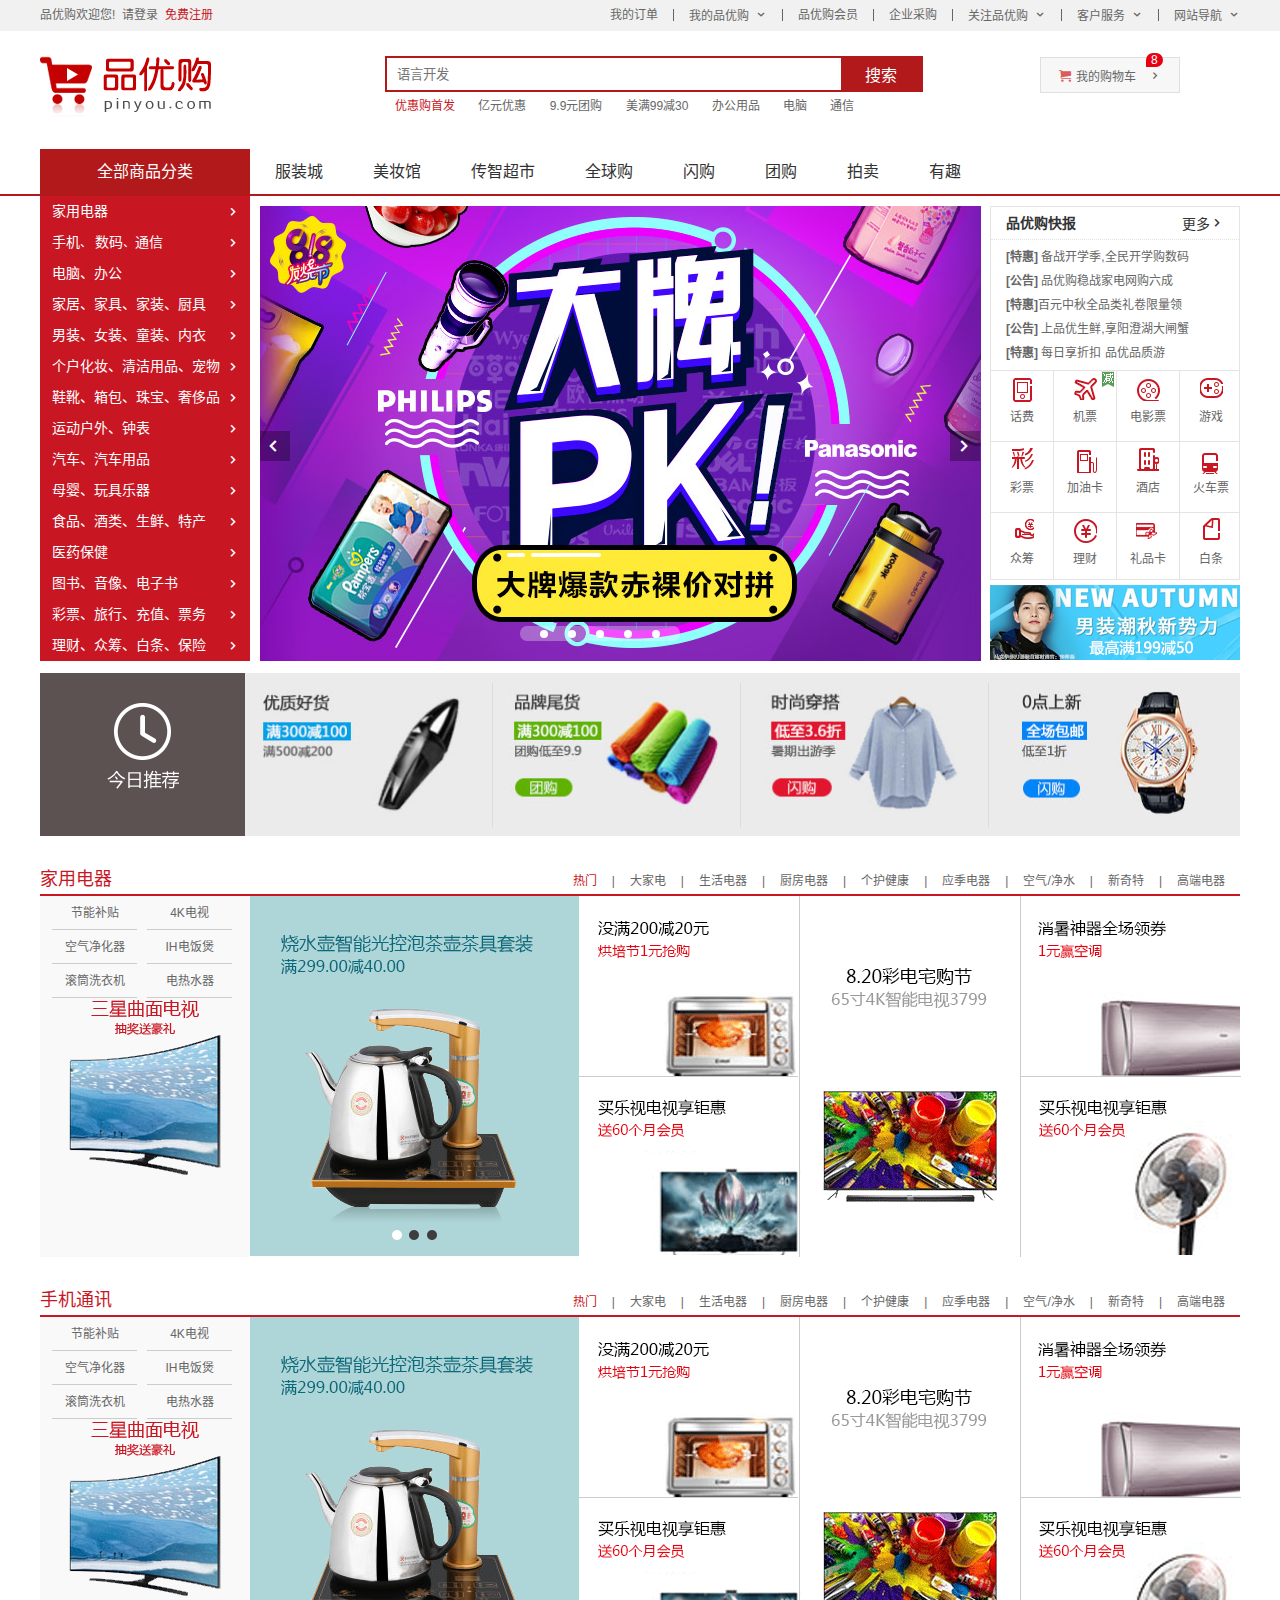
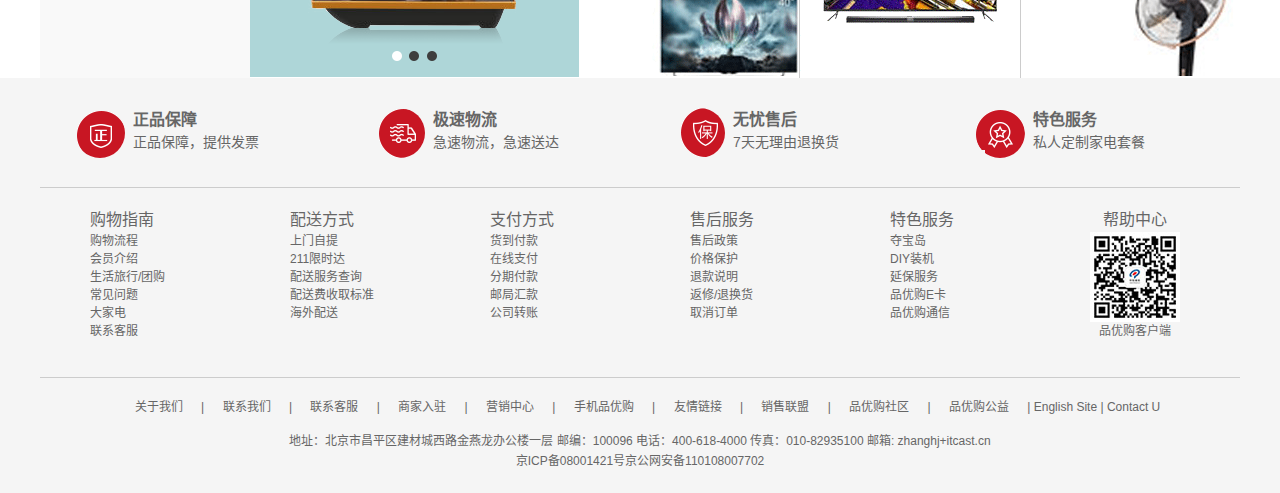
<file: web/index.html>
<!DOCTYPE html>
<html lang="zh-CN">

<head>
    <meta charset="UTF-8">
    <meta http-equiv="X-UA-Compatible" content="IE=edge">
    <meta name="viewport" content="width=device-width, initial-scale=1.0">
    <title>品优购商城-正品低价、品质保障、配送及时、轻松购物！</title>
    <!-- description网站说明 -->
    <meta name="description" content="京东JD.COM-专业的综合网上购物商城，为您提供正品低价的购物选择、优质便捷的服务体验。商品来自全球数十万品牌商家，
        囊括家电、手机、电脑、服装、居家、母婴、美妆、个护、食品、生鲜等丰富品类，满足各种购物需求。" />
    <!-- Keywords关键字 -->
    <meta name="Keywords" content="网上购物,网上商城,家电,手机,电脑,服装,居家,母婴,美妆,个护,食品,生鲜,京东" />
    <!-- 引入网站图标 -->
    <link rel="shortcut icon" href="favicon.ico" />
    <!-- 初始化代码 -->
    <link rel="stylesheet" href="css/base.css">
    <!-- 公共样式 -->
    <link rel="stylesheet" href="css/common.css">
    <!-- 主要内容部分 -->
    <link rel="stylesheet" href="css/index.css">
</head>

<body>
    <!-- 快捷导航模块 start-->
    <section class="shortcut">
        <div class="w">
            <div class="fl">
                <ul>
                    <li>品优购欢迎您!&nbsp;&nbsp;</li>
                    <li>
                        <a href="#">请登录</a>&nbsp;&nbsp;<a href="register.html" class="style_red">免费注册</a>
                    </li>
                </ul>
            </div>
            <div class="fr">
                <ul>
                    <li>我的订单</li>
                    <li></li>
                    <li class="font-icon">我的品优购</li>
                    <li></li>
                    <li>品优购会员</li>
                    <li></li>
                    <li> 企业采购</li>
                    <li></li>
                    <li class="font-icon">关注品优购</li>
                    <li></li>
                    <li class="font-icon">客户服务</li>
                    <li></li>
                    <li class="font-icon">网站导航</li>
                </ul>
            </div>
        </div>
    </section>
    <!-- 快捷导航模块 end-->
    <!-- 头部模块 start -->
    <header class="header w">
        <!-- logo模块 -->
        <div class="logo">
            <h1>
                <a href="index.html" title="品优购商城">品优购商城</a>
            </h1>
        </div>
        <!-- 搜索模块 -->
        <div class="search">
            <input type="search" name="" id="" placeholder="语言开发">
            <button>搜索</button>
        </div>
        <!-- hotwords模块 -->
        <div class="hotwords">
            <a href="#" class="style_red">优惠购首发</a>
            <a href="#">亿元优惠</a>
            <a href="#"> 9.9元团购</a>
            <a href="#">美满99减30</a>
            <a href="#"> 办公用品 </a>
            <a href="#">电脑</a>
            <a href="#">通信</a>
        </div>
        <!-- 购物车模块 -->
        <div class="shopcar">我的购物车
            <i class="count">8</i>
        </div>
    </header>
    <!-- 头部模块 end -->
    <!-- 导航栏模块 start -->
    <nav class="nav">
        <div class="w">
            <div class="dropdown">
                <div class="dt"><a href="#">全部商品分类</a></div>
                <div class="dd">
                    <ul>
                        <li><a href="#">家用电器</a> </li>
                        <li><a href="list.html">手机</a>、 <a href="#">数码</a>、<a href="#">通信</a> </li>
                        <li><a href="#">电脑、办公</a> </li>
                        <li><a href="#">家居、家具、家装、厨具</a> </li>
                        <li><a href="#">男装、女装、童装、内衣</a> </li>
                        <li><a href="#">个户化妆、清洁用品、宠物</a> </li>
                        <li><a href="#">鞋靴、箱包、珠宝、奢侈品</a> </li>
                        <li><a href="#">运动户外、钟表</a> </li>
                        <li><a href="#">汽车、汽车用品</a> </li>
                        <li><a href="#">母婴、玩具乐器</a> </li>
                        <li><a href="#">食品、酒类、生鲜、特产</a> </li>
                        <li><a href="#">医药保健</a> </li>
                        <li><a href="#">图书、音像、电子书</a> </li>
                        <li><a href="#">彩票、旅行、充值、票务</a> </li>
                        <li><a href="#">理财、众筹、白条、保险</a> </li>
                    </ul>
                </div>
            </div>
            <div class="navitems">
                <ul>
                    <li><a href="#">服装城</a></li>
                    <li><a href="#"> 美妆馆 </a></li>
                    <li><a href="#">传智超市</a></li>
                    <li><a href="#">全球购 </a></li>
                    <li><a href="#">闪购 </a></li>
                    <li><a href="#">团购</a></li>
                    <li><a href="#"> 拍卖 </a></li>
                    <li><a href="#"> 有趣</a></li>
                </ul>
            </div>
        </div>
    </nav>
    <!-- 导航栏模块 end -->
    <!-- 主题内容部分main模块 start -->
    <div class="w">
        <div class="main">
            <div class="focus">
                <ul>
                    <li>
                        <img src="images/图层179.png" alt="">
                    </li>
                </ul>
                <div class="focus_left"></div>
                <div class="focus_right"></div>
                <div class="focus_bottom">
                    <ul class="yuandian">
                        <li></li>
                        <li></li>
                        <li></li>
                        <li></li>
                        <li></li>
                    </ul>
                </div>
            </div>
            <div class="newsflash">
                <div class="news">
                    <div class="news_top">
                        <h5>品优购快报</h5>
                        <a href="#">更多</a>
                    </div>
                    <div class="news_bottom">
                        <ul>
                            <li><a href="#"><strong>[特惠]</strong> 备战开学季,全民开学购数码</a></li>
                            <li><a href="#"><strong>[公告]</strong> 品优购稳战家电网购六成</a></li>
                            <li><a href="#"><strong>[特惠]</strong>百元中秋全品类礼卷限量领</a></li>
                            <li><a href="#"><strong>[公告]</strong> 上品优生鲜,享阳澄湖大闸蟹</a></li>
                            <li><a href="#"><strong>[特惠]</strong> 每日享折扣 品优品质游</a></li>
                        </ul>
                    </div>
                </div>
                <div class="lifeservice">
                    <ul>
                        <li>
                            <i></i>
                            <p>话费</p>
                        </li>
                        <li>
                            <div class="chatu"></div>
                            <i class="i2"></i>
                            <p>机票</p>
                        </li>
                        <li>
                            <i class="i3"></i>
                            <p>电影票</p>
                        </li>
                        <li>
                            <i class="i4"></i>
                            <p>游戏</p>
                        </li>
                        <li>
                            <i class="i5"></i>
                            <p>彩票</p>
                        </li>
                        <li>
                            <i class="i6"></i>
                            <p>加油卡</p>
                        </li>
                        <li>
                            <i class="i7"></i>
                            <p>酒店</p>
                        </li>
                        <li>
                            <i class="i8"></i>
                            <p>火车票</p>
                        </li>
                        <li>
                            <i class="i9"></i>
                            <p>众筹</p>
                        </li>
                        <li>
                            <i class="i10"></i>
                            <p>理财</p>
                        </li>
                        <li>
                            <i class="i11"></i>
                            <p>礼品卡</p>
                        </li>
                        <li>
                            <i class="i12"></i>
                            <p>白条</p>
                        </li>
                    </ul>
                </div>
                <div class="bargian">
                    <img src="images/bargian.png" alt="">
                </div>
            </div>
        </div>
    </div>
    <!-- 主题内容部分main模块 end -->
    <!-- 推荐模块 start -->
    <div class="w recom">
        <div class="recom_hd">
            <img src="images/recom.png" alt="">
        </div>
        <div class="recom_bd">
            <ul>
                <li><img src="images/recom1_03.jpg" alt=""></li>
                <li><img src="images/recom2_03.jpg" alt=""></li>
                <li><img src="images/recom3_03.jpg" alt=""></li>
                <li><img src="images/recom4_03.jpg" alt=""></li>
            </ul>
        </div>
    </div>
    <!-- 推荐模块 end -->
    <!-- floor模块 start -->
    <div class="floor">
        <!-- 一楼家用电器楼层 -->
        <div class="w jiadian">
            <div class="box_hd">
                <h3>家用电器</h3>
                <div class="tab_list">
                    <ul>
                        <li><a href="#" class="style_red">热门</a>|</li>
                        <li><a href="#">大家电</a>|</li>
                        <li><a href="#">生活电器</a>|</li>
                        <li><a href="#">厨房电器</a>|</li>
                        <li><a href="#">个护健康</a>|</li>
                        <li><a href="#">应季电器</a>|</li>
                        <li><a href="#">空气/净水</a>|</li>
                        <li><a href="#">新奇特</a>|</li>
                        <li><a href="#">高端电器</a></li>
                    </ul>
                </div>
            </div>
            <div class="box_bd">
                <div class="tab_content">
                    <div class="tab_list_item">
                        <div class="cal_210">
                            <ul>
                                <li><a href="#">节能补贴</a></li>
                                <li><a href="#">4K电视</a></li>
                                <li><a href="#">空气净化器</a></li>
                                <li><a href="#">IH电饭煲</a></li>
                                <li><a href="#">滚筒洗衣机</a></li>
                                <li><a href="#">电热水器</a></li>
                            </ul>
                            <div class="bgc">
                                <img src="images/文字1.png" alt="">
                                <img src="images/图层110.png" alt="">
                            </div>
                        </div>
                        <div class="cal_329"><a href="#">
                                <img src="images/bgc1_03.png" alt="">
                            </a></div>
                        <div class="cal_221">
                            <img src="images/floor-1-2.png" alt="" class="bb">
                            <img src="images/floor-1-3.png" alt="">
                        </div>
                        <div class="cal_221">
                            <img src="images/floor-1-4.png" alt="">
                        </div>
                        <div class="cal_219">
                            <img src="images/floor-1-5.png" alt="" class="bb">
                            <img src="images/floor-1-6.png" alt="">
                        </div>
                    </div>
                </div>
            </div>
        </div>
        <!-- 二楼手机楼层 -->
        <div class="w shouji">
            <div class="box_hd">
                <h3>手机通讯</h3>
                <div class="tab_list">
                    <ul>
                        <li><a href="#" class="style_red">热门</a>|</li>
                        <li><a href="#">大家电</a>|</li>
                        <li><a href="#">生活电器</a>|</li>
                        <li><a href="#">厨房电器</a>|</li>
                        <li><a href="#">个护健康</a>|</li>
                        <li><a href="#">应季电器</a>|</li>
                        <li><a href="#">空气/净水</a>|</li>
                        <li><a href="#">新奇特</a>|</li>
                        <li><a href="#">高端电器</a></li>
                    </ul>
                </div>
            </div>
            <div class="box_bd">
                <div class="tab_content">
                    <div class="tab_list_item">
                        <div class="cal_210">
                            <ul>
                                <li><a href="#">节能补贴</a></li>
                                <li><a href="#">4K电视</a></li>
                                <li><a href="#">空气净化器</a></li>
                                <li><a href="#">IH电饭煲</a></li>
                                <li><a href="#">滚筒洗衣机</a></li>
                                <li><a href="#">电热水器</a></li>
                            </ul>
                            <div class="bgc">
                                <img src="images/文字1.png" alt="">
                                <img src="images/图层110.png" alt="">
                            </div>
                        </div>
                        <div class="cal_329"><a href="#">
                                <img src="images/bgc1_03.png" alt="">
                            </a></div>
                        <div class="cal_221">
                            <img src="images/floor-1-2.png" alt="" class="bb">
                            <img src="images/floor-1-3.png" alt="">
                        </div>
                        <div class="cal_221">
                            <img src="images/floor-1-4.png" alt="">
                        </div>
                        <div class="cal_219">
                            <img src="images/floor-1-5.png" alt="" class="bb">
                            <img src="images/floor-1-6.png" alt="">
                        </div>
                    </div>
                </div>
            </div>
        </div>
    </div>
    <!-- florr模块 end -->
    <!-- 底部模块 start -->
    <footer class="footer">
        <div class="w">
            <div class="mod_service">
                <ul>
                    <li>
                        <h5 class="bgc1"></h5>
                        <div class="service">
                            <h4>正品保障</h4>
                            <p>正品保障，提供发票</p>
                        </div>
                    </li>
                    <li>
                        <h5 class="bgc2"></h5>
                        <div class="service">
                            <h4>极速物流</h4>
                            <p>急速物流，急速送达</p>
                        </div>
                    </li>
                    <li>
                        <h5 class="bgc3"></h5>
                        <div class="service">
                            <h4>无忧售后</h4>
                            <p>7天无理由退换货</p>
                        </div>
                    </li>
                    <li>
                        <h5 class="bgc4"></h5>
                        <div class="service">
                            <h4>特色服务</h4>
                            <p>私人定制家电套餐</p>
                        </div>
                    </li>
                </ul>
            </div>
            <div class="md_help">
                <dl>
                    <dt><a href="#">购物指南</a></dt>
                    <dd><a href="#"> 购物流程</a></dd>
                    <dd><a href="#">会员介绍</a></dd>
                    <dd><a href="#">生活旅行/团购</a></dd>
                    <dd><a href="#"> 常见问题</a></dd>
                    <dd><a href="#"> 大家电</a></dd>
                    <dd><a href="#"> 联系客服</a></dd>
                </dl>
                <dl>
                    <dt><a href="#">配送方式</a></dt>
                    <dd><a href="#">上门自提</a></dd>
                    <dd><a href="#">211限时达</a></dd>
                    <dd><a href="#">配送服务查询</a></dd>
                    <dd><a href="#">配送费收取标准</a></dd>
                    <dd><a href="#">海外配送</a></dd>
                </dl>
                <dl>
                    <dt><a href="#">支付方式</a></dt>
                    <dd><a href="#">货到付款</a></dd>
                    <dd><a href="#">在线支付</a></dd>
                    <dd><a href="#">分期付款</a></dd>
                    <dd><a href="#">邮局汇款</a></dd>
                    <dd><a href="#">公司转账</a></dd>
                </dl>
                <dl>
                    <dt><a href="#">售后服务</a></dt>
                    <dd><a href="#">售后政策</a></dd>
                    <dd><a href="#">价格保护</a></dd>
                    <dd><a href="#">退款说明</a></dd>
                    <dd><a href="#">返修/退换货</a></dd>
                    <dd><a href="#">取消订单</a></dd>
                </dl>
                <dl>
                    <dt><a href="#">特色服务</a></dt>
                    <dd><a href="#">夺宝岛</a></dd>
                    <dd><a href="#">DIY装机</a></dd>
                    <dd><a href="#">延保服务</a></dd>
                    <dd><a href="#">品优购E卡</a></dd>
                    <dd><a href="#">品优购通信</a></dd>
                </dl>
                <dl>
                    <dt>帮助中心</dt>
                    <dd> <img src="images/wx_cz.jpg" alt=""></dd>
                    <dd>品优购客户端</dd>
                </dl>
            </div>
            <div class="md_copyright">
                <div class="links">
                    <a href="#">关于我们</a> | <a href="#">联系我们</a> | <a href="#">联系客服 </a>|<a href="#"> 商家入驻</a> | <a
                        href="#">营销中心</a> |<a href="#"> 手机品优购 </a>| <a href="#">友情链接</a> | <a href="#">销售联盟</a> | <a
                        href="#">品优购社区</a> | <a href="#">品优购公益</a> | English Site | Contact U
                </div>
                <div class="copyright">
                    地址：北京市昌平区建材城西路金燕龙办公楼一层 邮编：100096 电话：400-618-4000 传真：010-82935100 邮箱: zhanghj+itcast.cn <br />
                    京ICP备08001421号京公网安备110108007702
                </div>
            </div>
        </div>
    </footer>
    <!-- 底部模块 end -->
</body>

</html>
</file>
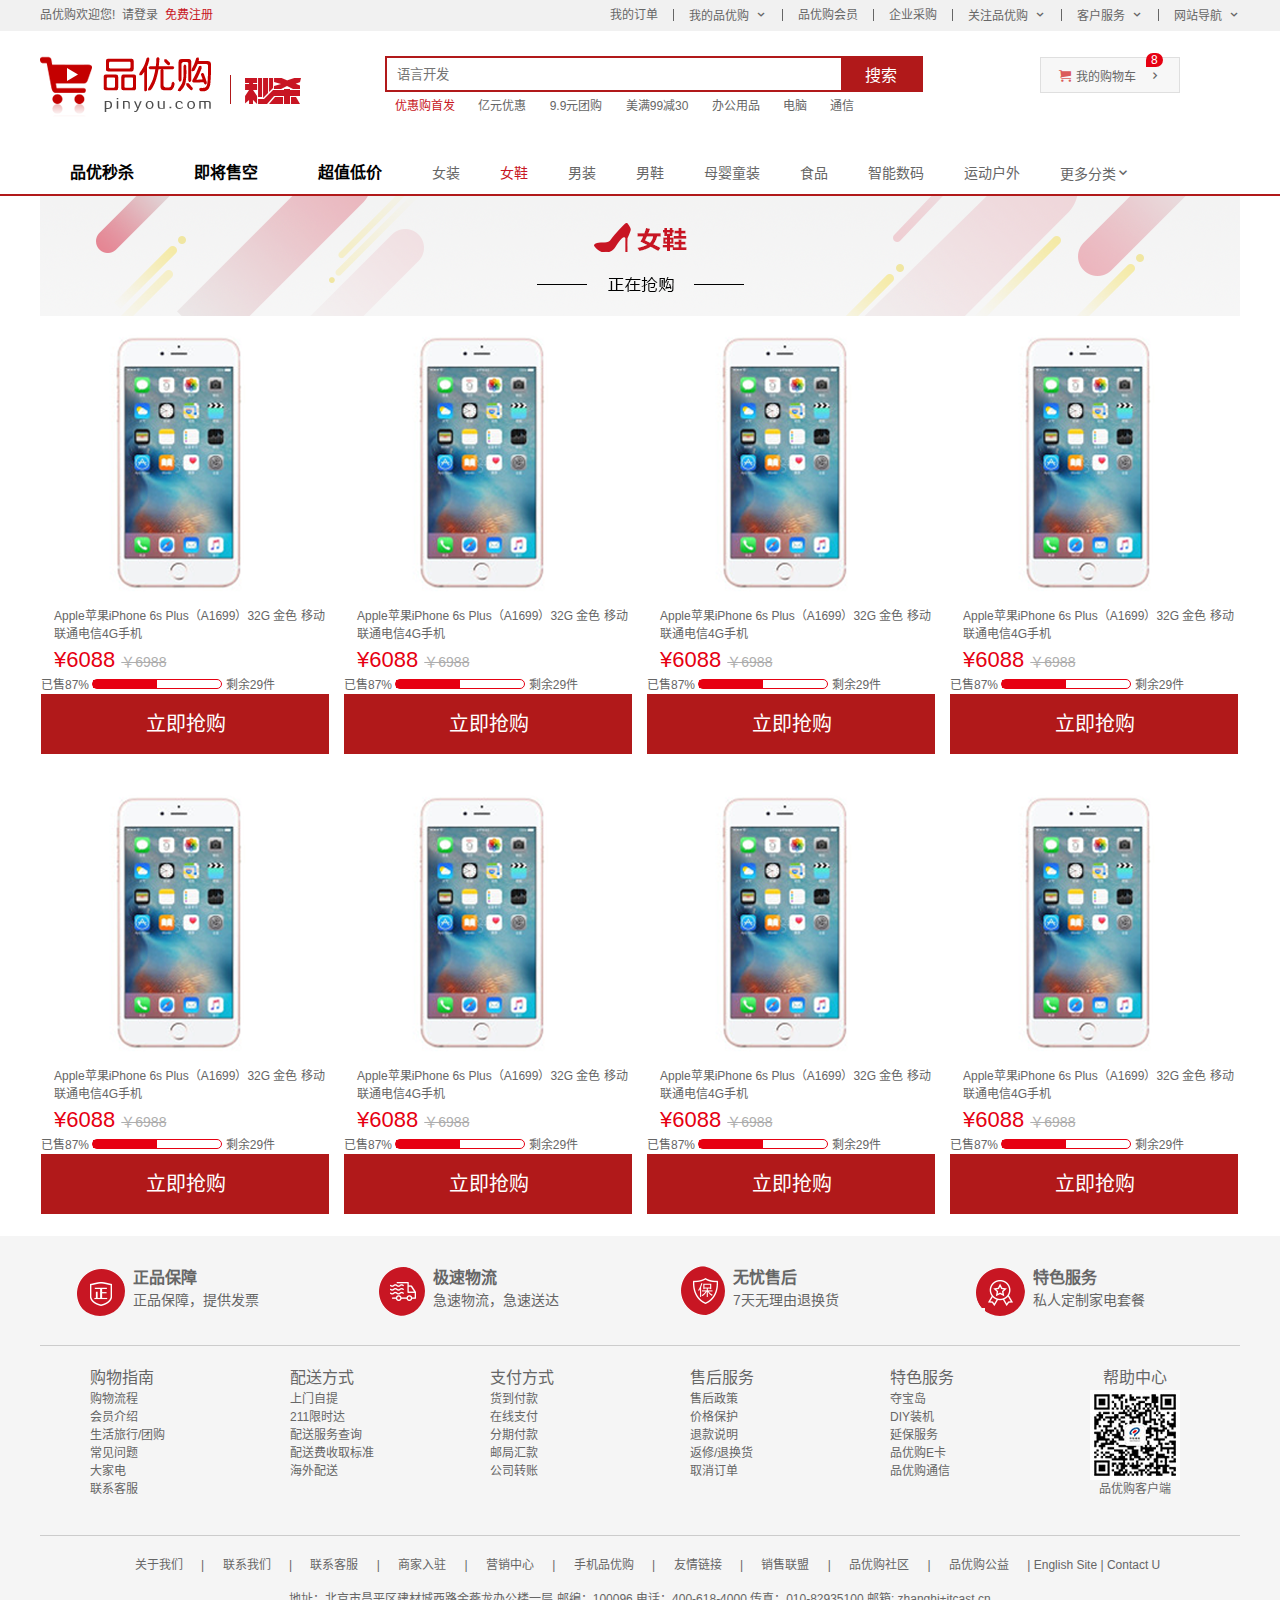
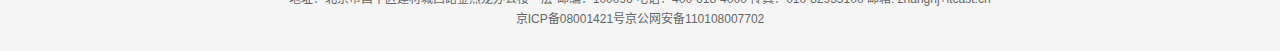
<file: web/list.html>
<!DOCTYPE html>
<html lang="zh-CN">

<head>
    <meta charset="UTF-8">
    <meta http-equiv="X-UA-Compatible" content="IE=edge">
    <meta name="viewport" content="width=device-width, initial-scale=1.0">
    <!-- description网站说明 -->
    <meta name="description" content="品优购·-专业的综合网上购物商城，为您提供正品低价的购物选择、优质便捷的服务体验。商品来自全球数十万品牌商家，
囊括家电、手机、电脑、服装、居家、母婴、美妆、个护、食品、生鲜等丰富品类，满足各种购物需求。" />
    <!-- Keywords关键字 -->
    <meta name="Keywords" content="网上购物,网上商城,家电,手机,电脑,服装,居家,母婴,美妆,个护,食品,生鲜,京东" />
    <!-- 引入网站图标 -->
    <link rel="shortcut icon" href="favicon.ico" />
    <!-- 初始化代码 -->
    <link rel="stylesheet" href="css/base.css">
    <!-- 公共样式 -->
    <link rel="stylesheet" href="css/common.css">
    <!-- 主要内容部分 -->
    <link rel="stylesheet" href="css/list.css">
    <title>Document</title>
</head>

<body>
    <!-- 快捷导航模块 start-->
    <section class="shortcut">
        <div class="w">
            <div class="fl">
                <ul>
                    <li>品优购欢迎您!&nbsp;&nbsp;</li>
                    <li>
                        <a href="#">请登录</a>&nbsp;&nbsp;<a href="#" class="style_red">免费注册</a>
                    </li>
                </ul>
            </div>
            <div class="fr">
                <ul>
                    <li>我的订单</li>
                    <li></li>
                    <li class="font-icon">我的品优购</li>
                    <li></li>
                    <li>品优购会员</li>
                    <li></li>
                    <li> 企业采购</li>
                    <li></li>
                    <li class="font-icon">关注品优购</li>
                    <li></li>
                    <li class="font-icon">客户服务</li>
                    <li></li>
                    <li class="font-icon">网站导航</li>
                </ul>
            </div>
        </div>
    </section>
    <!-- 快捷导航模块 end-->
    <!-- 头部模块 start -->
    <header class="header w">
        <!-- logo模块 -->
        <div class="logo">
            <h1>
                <a href="index.html" title="品优购商城">品优购商城</a>
            </h1>
        </div>
        <div class="sk">
            <img src="images/秒杀.png" alt="">
        </div>
        <!-- 搜索模块 -->
        <div class="search">
            <input type="search" name="" id="" placeholder="语言开发">
            <button>搜索</button>
        </div>
        <!-- hotwords模块 -->
        <div class="hotwords">
            <a href="#" class="style_red">优惠购首发</a>
            <a href="#">亿元优惠</a>
            <a href="#"> 9.9元团购</a>
            <a href="#">美满99减30</a>
            <a href="#"> 办公用品 </a>
            <a href="#">电脑</a>
            <a href="#">通信</a>
        </div>
        <!-- 购物车模块 -->
        <div class="shopcar">我的购物车
            <i class="count">8</i>
        </div>
    </header>
    <!-- 头部模块 end -->
    <!-- 导航栏模块start -->
    <nav class="nav">
        <div class="w">
            <div class="sk_list">
                <ul>
                    <li><a href="#">品优秒杀</a></li>
                    <li><a href="#"> 即将售空</a></li>
                    <li><a href="#">超值低价</a></li>
                </ul>
            </div>
            <div class="sk_con">
                <ul>
                    <li><a href="#">女装</a></li>
                    <li><a href="#" class="style_red">女鞋</a></li>
                    <li><a href="#">男装</a></li>
                    <li><a href="#">男鞋</a></li>
                    <li><a href="#">母婴童装</a></li>
                    <li><a href="#">食品</a></li>
                    <li><a href="#">智能数码</a></li>
                    <li><a href="#">运动户外</a></li>
                    <li><a href="#">更多分类</a></li>
                </ul>
            </div>
        </div>
    </nav>
    <!-- 导航栏模块end -->
    <!-- 主题内容模块start -->
    <div class=" w sk_container">
        <div class="sk_hd">
            <img src="images/bg_03.png" alt="">
        </div>
        <div class="sk_bd">
            <ul class="clearfix">
                <li>
                    <a href="#"><img src="images/图层7.png" alt=""></a>
                    <div class="info">
                        <p>Apple苹果iPhone 6s Plus（A1699）32G 金色 移动联通电信4G手机</p>
                        <span class="zhekou">¥6088 </span><span class="yuanjia">￥6988</span>
                    </div>
                    <div class="tiao">
                        <span>已售87%</span>
                        <div class="radius">
                            <div class="radius1"></div>
                        </div>
                        <span>剩余29件</span>
                        <div class="qianggou">
                            <span><a href="#">立即抢购</a></span>
                        </div>
                    </div>
                </li>
                <li>
                    <a href="#"><img src="images/图层7.png" alt=""></a>
                    <div class="info">
                        <p>Apple苹果iPhone 6s Plus（A1699）32G 金色 移动联通电信4G手机</p>
                        <span class="zhekou">¥6088 </span><span class="yuanjia">￥6988</span>
                    </div>
                    <div class="tiao">
                        <span>已售87%</span>
                        <div class="radius">
                            <div class="radius1"></div>
                        </div>
                        <span>剩余29件</span>
                    </div>
                    <div class="qianggou">
                        <span><a href="#">立即抢购</a></span>
                    </div>
                </li>
                <li>
                    <a href="#"><img src="images/图层7.png" alt=""></a>
                    <div class="info">
                        <p>Apple苹果iPhone 6s Plus（A1699）32G 金色 移动联通电信4G手机</p>
                        <span class="zhekou">¥6088 </span><span class="yuanjia">￥6988</span>
                    </div>
                    <div class="tiao">
                        <span>已售87%</span>
                        <div class="radius">
                            <div class="radius1"></div>
                        </div>
                        <span>剩余29件</span>
                    </div>
                    <div class="qianggou">
                        <span><a href="#">立即抢购</a></span>
                    </div>
                </li>
                <li>
                    <a href="#"><img src="images/图层7.png" alt=""></a>
                    <div class="info">
                        <p>Apple苹果iPhone 6s Plus（A1699）32G 金色 移动联通电信4G手机</p>
                        <span class="zhekou">¥6088 </span><span class="yuanjia">￥6988</span>
                    </div>
                    <div class="tiao">
                        <span>已售87%</span>
                        <div class="radius">
                            <div class="radius1"></div>
                        </div>
                        <span>剩余29件</span>
                    </div>
                    <div class="qianggou">
                        <span><a href="#">立即抢购</a></span>
                    </div>
                </li>
                <li>
                    <a href="#"><img src="images/图层7.png" alt=""></a>
                    <div class="info">
                        <p>Apple苹果iPhone 6s Plus（A1699）32G 金色 移动联通电信4G手机</p>
                        <span class="zhekou">¥6088 </span><span class="yuanjia">￥6988</span>
                    </div>
                    <div class="tiao">
                        <span>已售87%</span>
                        <div class="radius">
                            <div class="radius1"></div>
                        </div>
                        <span>剩余29件</span>
                    </div>
                    <div class="qianggou">
                        <span><a href="#">立即抢购</a></span>
                    </div>
                </li>
                <li>
                    <a href="#"><img src="images/图层7.png" alt=""></a>
                    <div class="info">
                        <p>Apple苹果iPhone 6s Plus（A1699）32G 金色 移动联通电信4G手机</p>
                        <span class="zhekou">¥6088 </span><span class="yuanjia">￥6988</span>
                    </div>
                    <div class="tiao">
                        <span>已售87%</span>
                        <div class="radius">
                            <div class="radius1"></div>
                        </div>
                        <span>剩余29件</span>
                    </div>
                    <div class="qianggou">
                        <span><a href="#">立即抢购</a></span>
                    </div>
                </li>
                <li>
                    <a href="#"><img src="images/图层7.png" alt=""></a>
                    <div class="info">
                        <p>Apple苹果iPhone 6s Plus（A1699）32G 金色 移动联通电信4G手机</p>
                        <span class="zhekou">¥6088 </span><span class="yuanjia">￥6988</span>
                    </div>
                    <div class="tiao">
                        <span>已售87%</span>
                        <div class="radius">
                            <div class="radius1"></div>
                        </div>
                        <span>剩余29件</span>
                    </div>
                    <div class="qianggou">
                        <span><a href="#">立即抢购</a></span>
                    </div>
                </li>
                <li>
                    <a href="#"><img src="images/图层7.png" alt=""></a>
                    <div class="info">
                        <p>Apple苹果iPhone 6s Plus（A1699）32G 金色 移动联通电信4G手机</p>
                        <span class="zhekou">¥6088 </span><span class="yuanjia">￥6988</span>
                    </div>
                    <div class="tiao">
                        <span>已售87%</span>
                        <div class="radius">
                            <div class="radius1"></div>
                        </div>
                        <span>剩余29件</span>
                    </div>
                    <div class="qianggou">
                        <span><a href="#">立即抢购</a></span>
                    </div>
                </li>
            </ul>
        </div>
    </div>
    <!-- 主题内容模块 end -->
    <!-- 底部模块 start -->
    <footer class="footer">
        <div class="w">
            <div class="mod_service">
                <ul>
                    <li>
                        <h5 class="bgc1"></h5>
                        <div class="service">
                            <h4>正品保障</h4>
                            <p>正品保障，提供发票</p>
                        </div>
                    </li>
                    <li>
                        <h5 class="bgc2"></h5>
                        <div class="service">
                            <h4>极速物流</h4>
                            <p>急速物流，急速送达</p>
                        </div>
                    </li>
                    <li>
                        <h5 class="bgc3"></h5>
                        <div class="service">
                            <h4>无忧售后</h4>
                            <p>7天无理由退换货</p>
                        </div>
                    </li>
                    <li>
                        <h5 class="bgc4"></h5>
                        <div class="service">
                            <h4>特色服务</h4>
                            <p>私人定制家电套餐</p>
                        </div>
                    </li>
                </ul>
            </div>
            <div class="md_help">
                <dl>
                    <dt><a href="#">购物指南</a></dt>
                    <dd><a href="#"> 购物流程</a></dd>
                    <dd><a href="#">会员介绍</a></dd>
                    <dd><a href="#">生活旅行/团购</a></dd>
                    <dd><a href="#"> 常见问题</a></dd>
                    <dd><a href="#"> 大家电</a></dd>
                    <dd><a href="#"> 联系客服</a></dd>
                </dl>
                <dl>
                    <dt><a href="#">配送方式</a></dt>
                    <dd><a href="#">上门自提</a></dd>
                    <dd><a href="#">211限时达</a></dd>
                    <dd><a href="#">配送服务查询</a></dd>
                    <dd><a href="#">配送费收取标准</a></dd>
                    <dd><a href="#">海外配送</a></dd>
                </dl>
                <dl>
                    <dt><a href="#">支付方式</a></dt>
                    <dd><a href="#">货到付款</a></dd>
                    <dd><a href="#">在线支付</a></dd>
                    <dd><a href="#">分期付款</a></dd>
                    <dd><a href="#">邮局汇款</a></dd>
                    <dd><a href="#">公司转账</a></dd>
                </dl>
                <dl>
                    <dt><a href="#">售后服务</a></dt>
                    <dd><a href="#">售后政策</a></dd>
                    <dd><a href="#">价格保护</a></dd>
                    <dd><a href="#">退款说明</a></dd>
                    <dd><a href="#">返修/退换货</a></dd>
                    <dd><a href="#">取消订单</a></dd>
                </dl>
                <dl>
                    <dt><a href="#">特色服务</a></dt>
                    <dd><a href="#">夺宝岛</a></dd>
                    <dd><a href="#">DIY装机</a></dd>
                    <dd><a href="#">延保服务</a></dd>
                    <dd><a href="#">品优购E卡</a></dd>
                    <dd><a href="#">品优购通信</a></dd>
                </dl>
                <dl>
                    <dt>帮助中心</dt>
                    <dd> <img src="images/wx_cz.jpg" alt=""></dd>
                    <dd>品优购客户端</dd>
                </dl>
            </div>
            <div class="md_copyright">
                <div class="links">
                    <a href="#">关于我们</a> | <a href="#">联系我们</a> | <a href="#">联系客服 </a>|<a href="#"> 商家入驻</a> | <a
                        href="#">营销中心</a> |<a href="#"> 手机品优购 </a>| <a href="#">友情链接</a> | <a href="#">销售联盟</a> | <a
                        href="#">品优购社区</a> | <a href="#">品优购公益</a> | English Site | Contact U
                </div>
                <div class="copyright">
                    地址：北京市昌平区建材城西路金燕龙办公楼一层 邮编：100096 电话：400-618-4000 传真：010-82935100 邮箱: zhanghj+itcast.cn <br />
                    京ICP备08001421号京公网安备110108007702
                </div>
            </div>
        </div>
    </footer>
    <!-- 底部模块 end -->
</body>

</html>
</file>
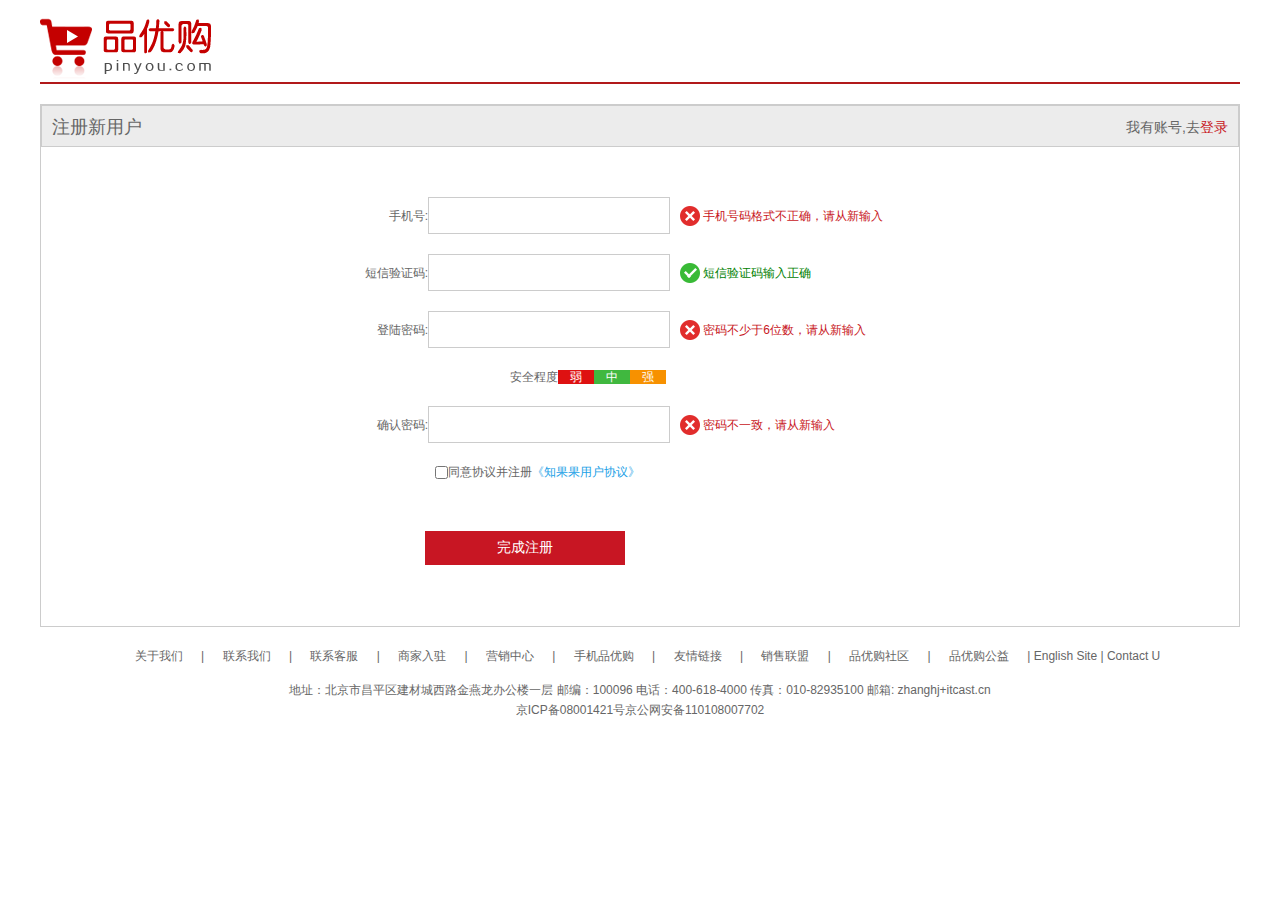
<file: web/register.html>
<!DOCTYPE html>
<html lang="en">

<head>
    <meta charset="UTF-8">
    <meta http-equiv="X-UA-Compatible" content="IE=edge">
    <meta name="viewport" content="width=device-width, initial-scale=1.0">
    <title>Document</title>
    <!-- 引入网站图标 -->
    <link rel="shortcut icon" href="favicon.ico" />
    <!-- 引入初始化css -->
    <link rel="stylesheet" href="css/base.css">
    <!-- 引入注册界面css -->
    <link rel="stylesheet" href="css/register.css">
</head>

<body>
    <div class="w">
        <header>
            <div class="logo">
                <a href="index.html"> <img src="images/logo.png" alt=""></a>
            </div>
        </header>
        <div class="registerarea">
            <h3>
                <div class="h3_left">
                    <a href="#">注册新用户</a>
                </div>
                <div class="h3_right">
                    我有账号,去<a href="#" class="style_red">登录</a>
                </div>
            </h3>
            <div class="reg_form">
                <form action="">
                    <ul>
                        <li>
                            <label for="">手机号:</label><input type="text" class="inp"><span class="error"><i
                                    class="error_icon"></i>
                                手机号码格式不正确，请从新输入</span>
                        </li>
                        <li>
                            <label for="">短信验证码:</label><input type="text" class="inp"><span class="success"><i
                                    class="success_icon"></i>
                                短信验证码输入正确</span>
                        </li>
                        <li>
                            <label for="">登陆密码:</label><input type="password" class="inp"><span class="error"><i
                                    class="error_icon"></i>
                                密码不少于6位数，请从新输入</span>
                        </li>
                        <li class="safe">安全程度<em class="ruo">弱</em><em class="zhong">中</em><em class="qiang">强</em></li>
                        <li>
                            <label for="">确认密码:</label><input type="password" class="inp"><span class="error"><i
                                    class="error_icon"></i>
                                密码不一致，请从新输入</span>
                        </li>
                        <li class="agree">
                            <input type="checkbox" name="" id="">同意协议并注册<a href="#">《知果果用户协议》</a>
                        </li>
                        <li>
                            <input type="submit" value="完成注册" class="btn">
                        </li>
                    </ul>
                </form>
            </div>
        </div>
        <footer>
            <div class="md_copyright">
                <div class="links">
                    <a href="#">关于我们</a> | <a href="#">联系我们</a> | <a href="#">联系客服 </a>|<a href="#"> 商家入驻</a> | <a
                        href="#">营销中心</a> |<a href="#"> 手机品优购 </a>| <a href="#">友情链接</a> | <a href="#">销售联盟</a> | <a
                        href="#">品优购社区</a> | <a href="#">品优购公益</a> | English Site | Contact U
                </div>
                <div class="copyright">
                    地址：北京市昌平区建材城西路金燕龙办公楼一层 邮编：100096 电话：400-618-4000 传真：010-82935100 邮箱: zhanghj+itcast.cn <br />
                    京ICP备08001421号京公网安备110108007702
                </div>
            </div>
        </footer>
    </div>
</body>

</html>
</file>
<file: web/css/base.css>
/* 把我们所有标签的内外边距清零 */
* {
    margin: 0;
    padding: 0;
    box-sizing: border-box;
}
/* em 和 i 斜体的文字不倾斜 */
em,
i {
    font-style: normal
}
/* 去掉li 的小圆点 */
li {
    list-style: none
}

img {
    /* border 0 照顾低版本浏览器 如果 图片外面包含了链接会有边框的问题 */
    border: 0;
    /* 取消图片底侧有空白缝隙的问题 */
    vertical-align: middle
}

button {
    /* 当我们鼠标经过button 按钮的时候，鼠标变成小手 */
    cursor: pointer
}

a {
    color: #666;
    text-decoration: none
}

a:hover {
    color: #c81623
}

button,
input {
    /* 默认有灰色边框需要手动去掉 */
    border: 0;
    outline: none;
    /* "\5B8B\4F53" 就是宋体的意思 这样浏览器兼容性比较好 为了提高兼容性，将汉字名字的字体转换为相对应的unicode编码*/
    font-family: Microsoft YaHei, Heiti SC, tahoma, arial, Hiragino Sans GB, "\5B8B\4F53", sans-serif
}

body {
    /* CSS3 抗锯齿形 让文字显示的更加清晰 */
    -webkit-font-smoothing: antialiased;
    background-color: #fff;
    font: 12px/1.5 Microsoft YaHei, Heiti SC, tahoma, arial, Hiragino Sans GB, "\5B8B\4F53", sans-serif;
    color: #666
}

.hide,
.none {
    display: none
}
/* 清除浮动 */
.clearfix:after {
    visibility: hidden;
    clear: both;
    display: block;
    content: ".";
    height: 0
}

.clearfix {
    *zoom: 1
}
</file>
<file: web/css/common.css>
/* 声明字体图标，注意路径变化 */
@font-face {
    font-family: 'icomoon';
    src:  url('../fonts/icomoon.eot?f35omn');
    src:  url('../fonts/icomoon.eot?f35omn#iefix') format('embedded-opentype'),
      url('../fonts/icomoon.ttf?f35omn') format('truetype'),
      url('../fonts/icomoon.woff?f35omn') format('woff'),
      url('../fonts/icomoon.svg?f35omn#icomoon') format('svg');
    font-weight: normal;
    font-style: normal;
    font-display: block;
  }
/* 版心 */
.w {
    width: 1200px;
    margin:0 auto;
}
.fl {
    float: left;
}
.fr {
    float: right;
}
.style_red {
    color: #c81623;
}
/* 快捷导航模块 start*/
.shortcut {
    line-height: 31px;
    height: 31px;
    background-color: #f1f1f1;
}
.shortcut  ul li {
    float: left;
}
/* 通过结构伪类选择器设置偶数个li标签样式 */
.shortcut .fr ul li:nth-of-type(even) {
    width: 1px;
    height: 12px;
    background-color: #666;
    margin:9px 15px 0 15px;

}
.font-icon::after {
    content: '\e91e';
    font-family: 'icomoon';
    margin-left: 6px;
}
/* 头部模块 start*/
.header {
    position: relative;
    height: 118px;

}
/* logo模块 */
.logo {
    position: absolute;
    top: 25px;
    width: 171px;
    height: 61px;
}
.logo a {
    display: block;
    width: 171px;
    height: 61px;
    background: url(../images/logo.png) no-repeat;
    /* 隐藏文字方法一 */
    font-size: 0;
    /* 隐藏文字方法二 */
    /* text-indent: -999px;
    overflow: hidden; */
}
/* 搜索模块 */
.search {
    position: absolute;
    left: 345px;
    top: 25px;
    width: 538px;
    height: 36px;
    border: 2px solid #b1191a;
}
.search input {
    float: left;
    width: 454px;
    height: 32px;
padding-left: 10px;
}
.search button {
    float: left;
width: 80px;
height: 32px;
background-color: #b1191a;
font-size: 16px;
color: #fff;
}
/* 热词模块 */
.hotwords {
    position: absolute;
    left: 345px;
    top: 66px;
}
.hotwords a {
    margin:0 10px;
}
/* 购物车模块 */
.shopcar {
    position: absolute;
    right: 60px;
    top: 26px;
    width: 140px;
    height: 36px;
    line-height: 36px;
    text-align: center;
    border: 1px solid #dfdfdf;
    background-color: #f7f7f7;
}
.shopcar::before {
    font-family: 'icomoon';
    content: '\e93a';
    margin-right: 5px;
    color: #db5b5b;
}
.shopcar::after {
    font-family: 'icomoon';
    content: '\e920';
    margin-left: 10px;
}
.count {
    position: absolute;
    top:-5px;
    left: 105px;
    height: 14px;
    line-height: 14px;
    padding: 0 5px;
    color: #fff;
    background-color: #e60012;
    border-radius: 7px 7px 7px 0;
}
/* 导航栏模块start */
.nav {
    height: 47px;
    border-bottom: 2px solid #b1191a;
}
.nav .dropdown {
    float: left;
    width: 210px;
    height: 45px;
    background-color: #b1191a;
}
.dropdown .dt a{
    display: block;
    width: 100%;
    height: 100%;
    text-align: center;
    line-height: 45px;
    color: #fff;
    font-size: 16px;
}
.dropdown .dd {
    width: 100%;
    height: 465px;
    margin-top: 2px;
    background-color: #c81623;
    color: #fff;
}
.dropdown .dd ul li {
    position: relative;
height: 31px;
line-height: 31px;
margin-left: 2px;
padding-left: 10px;
}
.dropdown .dd ul li:hover {
    background-color: #fff;
}
.dropdown .dd ul li a {
    font-size: 14px;
    color:#fff;
}
.dropdown .dd ul li:hover a{
    color:#c81623;
}
.dropdown .dd ul li::after {
    position: absolute;
    top: 1px;
    right: 10px;
    font-size: 14px;
    content: '\e920';
    color: #fff;
    font-family: 'icomoon';
}
.dropdown .dd ul li:hover::after {
    color:#c81623;
}
.nav .navitems {
    float: left;
}
.nav .navitems ul li {
    float: left;
}
.nav .navitems ul li a {
    height: 45px;
    line-height: 45px;
    padding: 0 25px;
    font-size: 16px;
    color: #333;
}
.nav .navitems ul li a:hover {
    color:#c81623;
}
/* 底部模块制作 */
.footer {
    height: 415px;
    background-color: #f5f5f5;
    padding-top: 30px;
}
.mod_service{
    height: 80px;
    border-bottom: 1px solid #ccc;
}
.mod_service ul li {
    float: left;
    width: 300px;
    height: 50px;
    padding-left: 35px;
}
.mod_service ul li h5 {
    float: left;
    width: 50px;
    height: 50px;
    margin-right: 8px;
    border-radius: 25px;
}
.mod_service ul li .bgc1 {
    background: url(../images/icons.png) no-repeat -251px 0;
} 
.mod_service ul li .bgc2 {
    background: url(../images/icons.png) no-repeat -251px -53px;
}
.mod_service ul li .bgc3 {
    background: url(../images/icons.png) no-repeat -251px -106px;
    }
    .mod_service ul li .bgc4{
    background: url(../images/icons.png) no-repeat -257px -155px;
        }
.service h4 {
    color: #666;
    font-size: 16px;
}
.service p {
    color:#666;
   font-size: 14px;
}
.md_help {
    padding-top: 20px;
    padding-left: 50px;
    height: 190px;
    border-bottom: 1px solid #ccc;
}
.md_help dl {
    float: left;
    width: 200px;
}
.md_help dl:last-child {
    text-align: center;
    width: 90px;
}
.md_help dl dt {
    font-size: 16px;
    color: #666;
}
.md_help dl dd {
    font-size: 12px;
    color: #666;
}
.md_copyright {
    padding-top: 20px;
    text-align: center;
}
.links {
    margin-bottom: 15px;
}
.links a {
    padding: 15px;
}
.copyright {
    line-height: 20px;
}
</file>
<file: web/css/index.css>
@font-face {
    font-family: 'icomoon';
    src:  url('../fonts/icomoon.eot?f35omn');
    src:  url('../fonts/icomoon.eot?f35omn#iefix') format('embedded-opentype'),
      url('../fonts/icomoon.ttf?f35omn') format('truetype'),
      url('../fonts/icomoon.woff?f35omn') format('woff'),
      url('../fonts/icomoon.svg?f35omn#icomoon') format('svg');
    font-weight: normal;
    font-style: normal;
    font-display: block;
  }
.main {
    margin-top: 10px;
    width: 980px;
    height: 455px;
    margin-left: 220px;
}
 .focus {
     position: relative;
     float: left;
     width: 720px;
     height: 455px;
 }
 .focus_left {
     position: absolute;
     top: 225px;
     left: 0;
     width: 30px;
     height: 30px;
     padding-left: 3px;
     font-family: 'icomoon';
     font-size: 20px;
     color:#fff;
     background-color: rgba(0,0,0,.3);

 }
 .focus_right {
    position: absolute;
    top: 225px;
    right: 0;
    width: 30px;
    height: 30px;
    padding-left: 4px;
    font-family: 'icomoon';
    font-size: 20px;
    color:#fff;
    background-color: rgba(0,0,0,.3);

}
.focus_bottom {
    position: absolute;
    top: 420px;
    left: 260px;
    width: 160px;
    height: 15px;
    border-radius: 7px;
    background-color: rgba(255,255,255,.3);
}
.yuandian li {
    float: left;
    width: 8px;
    height: 8px;
    margin-top: 4px;
    margin-left: 20px;
    border-radius: 50%;
    background-color: #fff;
}
 .newsflash {
     float: right;
     width: 250px;
     height: 455px;
 }
 .news {
     height: 165px;
     border: 1px solid #e4e4e4;
 }
 .news_top {
     height: 33px;
     padding: 0 15px;
     line-height: 33px;
     border-bottom: 1px dotted #e4e4e4;
 }
 .news_top h5 {
     float: left;
  font-size: 14px;
  color:#333;
 }
 .news_top a {
     float: right;
     font-size: 14px;
     color: #333;
 }
 .news_top a::after {
     font-family: 'icomoon';
     content: '\e920';
 }
 .news_bottom {
     padding: 5px 15px 0;
     height: 132px;
 }
 .news_bottom ul li {
    line-height: 24px;
    font-size: 12px;
    white-space: nowrap;
    overflow: hidden;
    text-overflow: ellipsis;
 }
 .lifeservice {
     overflow: hidden;
     height: 209px;
     border: 1px solid #e4e4e4;
     border-top: 0;
 }
 .lifeservice ul {
     width: 252px;
 }
 .lifeservice ul li {
     float: left;
     height: 71px;
     width: 63px;
     border-right: 1px solid #e4e4e4;
     border-bottom: 1px solid #e4e4e4;
    text-align: center;
 }
 .lifeservice ul li:nth-of-type(2) {
     position: relative;
 }
 .lifeservice ul li .chatu {
     position: absolute;
     top: 0;
     right: 0;
     width: 15px;
     height: 17px;
     background: url(../images/插图.png) no-repeat;
    
 }
 .lifeservice ul li i {
     display: inline-block;
     width: 24px;
     height: 27px;
     margin-top: 5px;
    background: url(../images/icons.png) no-repeat -16px -14px;
 }
 /* 错误的办法 */
 .lifeservice ul li .i2 {
background: url(../images/icons.png) no-repeat -79px -16px;
 }
 .lifeservice ul li .i3 {
    background: url(../images/icons.png) no-repeat -141px -15px;
     }
 .lifeservice ul li .i4{
       background: url(../images/icons.png) no-repeat -205px -16px;
     }
   .lifeservice ul li .i5 {
      background: url(../images/icons.png) no-repeat -16px -88px;
             }
     .lifeservice ul li .i6 {
     background: url(../images/icons.png) no-repeat -76px -85px;
                 }
   .lifeservice ul li .i7 {
      background: url(../images/icons.png) no-repeat -142px -87px;
     }
     .lifeservice ul li .i8{
    background: url(../images/icons.png) no-repeat -207px -82px;
    }
    .lifeservice ul li .i9 {
    background: url(../images/icons.png) no-repeat -12px -159px;
      }
    .lifeservice ul li .i10 {
     background: url(../images/icons.png) no-repeat -78px -158px;
     }
    .lifeservice ul li .i11 {
     background: url(../images/icons.png) no-repeat -144px -155px;
     }
    .lifeservice ul li .i12 {
    background: url(../images/icons.png) no-repeat -205px -160px;
    }
    /* 错误的办法 */
 .bargian {
     margin-top: 5px;
 }
 /* 推荐模块 */
 .recom {
     margin-top: 12px;
     height: 163px;
     background-color: #ebebeb;
 }
 .recom .recom_hd {
     float: left;
     width: 205px;
     height: 163px;
    padding-top: 30px;
     background-color: #5c5251;
     text-align: center;

 }
 .recom .recom_bd {
     float: left;
 }
 .recom .recom_bd ul li {
     position: relative;
     float: left;
 }
 .recom .recom_bd ul li img {
     width: 248px;
     height: 163px;
 }
 .recom .recom_bd ul li:nth-of-type(-n+3)::after {
     content: '';
     position: absolute;
     right: 0;
     top: 10px;
     width: 1px;
     height: 145px;
     background-color: #dddddd;
 }
 /* 楼层模块制作 */
 .floor .w {
     margin-top: 30px;
 }
.box_hd {
    height: 30px;
    border-bottom: 2px solid #c81623;
}
.box_hd h3 {
    float: left;
    font-size: 18px;
    color: #c81623;
    font-weight: 400;
}
 .tab_list {
    float: right;
    line-height: 30px;
 }
 .tab_list ul li {
     float: left;
 }
 .tab_list ul li a {
     margin: 0 15px;
 }
 .box_bd { 
     height: 361px;
 }
 .tab_list_item>div {
     float: left;
     height: 361px;
 }
 
 .cal_210 {
     position: relative;
     width: 210px;
     background-color: #f9f9f9;
     text-align: center;
 }
 .cal_210 ul {
     padding-left: 12px;
 }
 .cal_210 ul li {
     float: left;
     width: 85px;
     height: 34px;
     margin-right: 10px;
     line-height: 34px;
     text-align: center;
     border-bottom: 1px solid #ccc;
 }
 .cal_210 .bgc {
     position: absolute;
     top: 104px;
     left: 0;
     width: 210px;
     height: 257px;
 }
 .cal_329  {
     width: 329px;
 }
 .cal_221{
     width: 221px;
     border-right:1px solid #ccc;
 }
 .cal_219 {
     width: 219px;
 }
 .bb {
     display: block;
     border-bottom: 1px solid #ccc;
 }
</file>
<file: web/css/list.css>
@font-face {
    font-family: 'icomoon';
    src:  url('../fonts/icomoon.eot?f35omn');
    src:  url('../fonts/icomoon.eot?f35omn#iefix') format('embedded-opentype'),
      url('../fonts/icomoon.ttf?f35omn') format('truetype'),
      url('../fonts/icomoon.woff?f35omn') format('woff'),
      url('../fonts/icomoon.svg?f35omn#icomoon') format('svg');
    font-weight: normal;
    font-style: normal;
    font-display: block;
  }
  .nav {
      overflow: hidden;
  }
.sk {
    position: absolute;
    top: 44px;
    left: 190px;
    border-left: 1px solid #b1191a;
    padding: 3px 0  0 14px;
}
.sk_list {
    float: left;
}
.sk_list ul li {
    float: left;
}
.sk_list  ul li a {
   display: block;
   line-height: 47px;
   padding: 0 30px;
   font-size: 16px;
   font-weight: 700;
   color: #000;
}
.sk_con {
    float: left;
}
.sk_con ul li {
    float: left;
}
.sk_con ul li a {
    display: block;
    line-height: 49px;
    padding: 0 20px;
    font-size: 14px;
}
.sk_con ul li:last-of-type a::after {
    content:'\e91e';
    font-family: 'icomoon';
}
.sk_bd ul li {
    overflow: hidden;
    float: left;
    width: 290px;
    height: 460px;
    margin-right: 13px;
    border: 1px solid transparent;
}
.sk_bd ul li:nth-of-type(4n) {
    margin-right: 0;
}
.sk_bd ul li:hover {
    border-color: #e60012;
}
.sk_bd ul li .zhekou {
    font-size: 22px;
    color: #e60012;
}
.sk_bd ul li .yuanjia {
    font-size: 14px;
    color:#adadad;
    text-decoration: line-through;
}
.sk_bd ul li .info {
    margin-left: 13px;
}
.tiao .radius {
    display: inline-block;
    height: 10px;
    width: 130px;
    border: 1px solid #e60012;
    border-radius: 6px;
}
.radius .radius1 {
    height: 100%;
    width: 50%;
    background-color: #e60012;
    transition: all 1s;
}
.radius .radius1:hover {
    width: 100%;
}
.sk_bd ul li .qianggou {
    width: 289px;
    height: 60px;
    background-color: #b1191a;
}
.sk_bd ul li .qianggou span a {
    display: block;
    line-height: 60px;
    text-align: center;
    font-size: 20px;
    color: #fff;
}
</file>
<file: web/css/register.css>
.w {
    width: 1200px;
    margin: 0 auto;
}
header {
    height: 84px;
    border-bottom: 2px solid #b1191a;
}
.logo {
    padding-top: 18px;
}
.registerarea {
    height: 523px;
    margin-top: 20px;
    border: 1px solid #ccc;
}
.registerarea h3 {
    height: 42px;
    line-height: 42px;
    padding: 0 10px;
    border: 1px solid #ccc;
    background-color: #ececec;
}
.registerarea .h3_left {
    float: left;
}
.registerarea .h3_left a {
    font-size: 18px;
    font-weight: 400;
}
.registerarea .h3_right {
    float: right;
    font-size: 14px;
    font-weight: 400;
}
.style_red {
    color: #c81623;
}
.reg_form {
    width: 600px;
    margin: 50px auto 0;
}
.reg_form ul li {
    margin-bottom: 20px;
}
.reg_form ul li label {
    display: inline-block;
    width: 88px;
    text-align: right;
}
.reg_form ul li .inp {
    width: 242px;
    height: 37px;
    border: 1px solid #ccc;
}
.reg_form ul li .error {
    margin-left: 10px;
    color: #c81623;
}
.error_icon {
    display: inline-block;
    width: 20px;
    height: 20px;
    margin-top: -2px;
    vertical-align: middle;
    background: url(../images/error.png) no-repeat;
}
.success {
    margin-left: 10px;
    color: green;
}
.success_icon {
    display: inline-block;
    width: 20px;
    height: 20px;
    margin-top: -2px;
    vertical-align: middle;
    background: url(../images/success.png) no-repeat;
}
.safe {
    padding-left: 170px;
}
.safe em{
    padding: 0 12px;
   color: #fff;
}
.ruo {
    background-color: #de1111;
}
.zhong {
    background-color: #40b83f;
}
.qiang {
    background-color: #f79100;
}
.agree {
    padding-left: 95px;
}
.agree input {
    vertical-align: middle;
}
.agree a {
    color: #1ba1e6;
}
.btn {
    width: 200px;
    height: 34px;
    margin: 30px 0 0 85px;
    background-color: #c81623;
    color: #fff;
    font-size: 14px;
}
.md_copyright {
    padding-top: 20px;
    text-align: center;
}
.links {
    margin-bottom: 15px;
}
.links a {
    padding: 15px;
}
.copyright {
    line-height: 20px;
}
</file>
